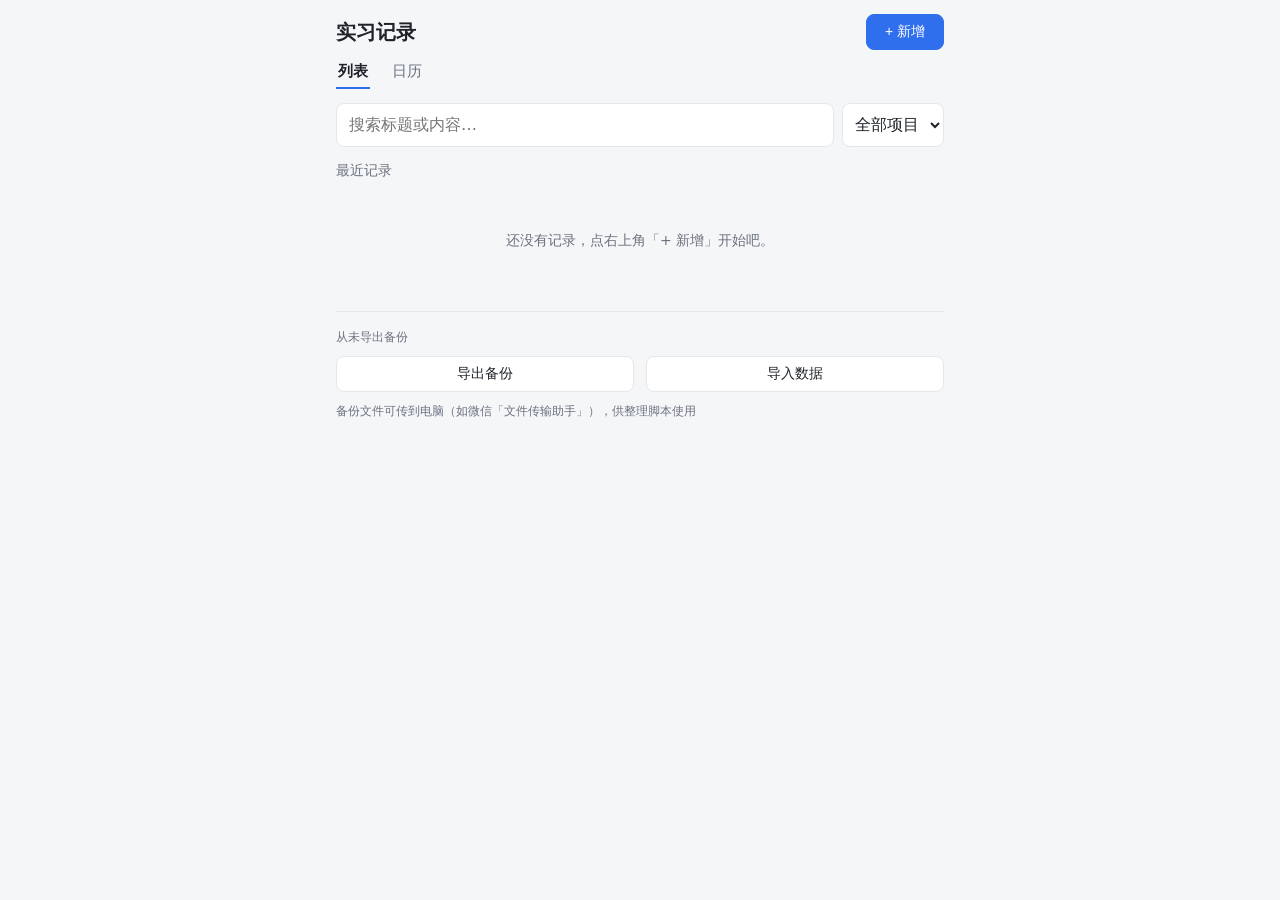
<file: app/index.html>
<!DOCTYPE html>
<html lang="zh-CN">
<head>
  <meta charset="UTF-8">
  <meta name="viewport" content="width=device-width, initial-scale=1.0">
  <meta name="robots" content="noindex">
  <title>实习记录</title>
  <link rel="stylesheet" href="style.css">
</head>
<body>
  <header class="topbar">
    <h1>实习记录</h1>
    <button id="btn-new" class="btn btn-primary" type="button">+ 新增</button>
  </header>

  <nav class="tabs">
    <button id="tab-list" class="tab active" type="button">列表</button>
    <button id="tab-calendar" class="tab" type="button">日历</button>
  </nav>

  <main>
    <!-- 列表视图 -->
    <section id="list-view">
      <div class="search-row">
        <input type="search" id="search-input" placeholder="搜索标题或内容…">
        <select id="project-filter">
          <option value="">全部项目</option>
        </select>
      </div>
      <h2 class="view-title">最近记录</h2>
      <p id="list-empty" class="empty-hint" hidden>还没有记录，点右上角「+ 新增」开始吧。</p>
      <p id="list-no-result" class="empty-hint" hidden>没有匹配的记录。</p>
      <ul id="entry-list" class="entry-list"></ul>

      <div class="data-footer">
        <p class="data-note" id="backup-status"></p>
        <div class="data-actions">
          <button id="btn-export" class="btn" type="button">导出备份</button>
          <button id="btn-import" class="btn" type="button">导入数据</button>
        </div>
        <p class="data-note">备份文件可传到电脑（如微信「文件传输助手」），供整理脚本使用</p>
        <input type="file" id="import-file" accept=".json,application/json" hidden>
      </div>
    </section>

    <!-- 日历视图 -->
    <section id="calendar-view" hidden>
      <div class="cal-header">
        <button id="cal-prev" class="btn btn-icon" type="button" aria-label="上个月">‹</button>
        <h2 class="cal-title" id="cal-title"></h2>
        <button id="cal-next" class="btn btn-icon" type="button" aria-label="下个月">›</button>
        <button id="cal-today" class="btn" type="button">今天</button>
      </div>
      <div class="cal-grid" id="cal-grid"></div>
      <div id="day-panel">
        <h3 class="view-title" id="day-title"></h3>
        <ul id="day-entries" class="entry-list"></ul>
        <div id="day-empty" class="empty-hint" hidden>
          这一天没有记录。<br>
          <button id="btn-backfill" class="btn" type="button">补记一笔</button>
        </div>
      </div>
    </section>

    <!-- 详情视图 -->
    <section id="detail-view" hidden>
      <div id="detail-content"></div>
      <div class="detail-actions">
        <button id="btn-back" class="btn" type="button">返回</button>
        <button id="btn-edit" class="btn" type="button">编辑</button>
        <button id="btn-delete" class="btn btn-danger" type="button">删除</button>
      </div>
    </section>

    <!-- 录入表单 -->
    <section id="form-view" hidden>
      <h2 id="form-title" class="view-title">新增记录</h2>
      <form id="entry-form">
        <div class="field-row">
          <div class="field">
            <label for="f-date">日期</label>
            <input type="date" id="f-date" required>
          </div>
          <div class="field">
            <label for="f-project">项目</label>
            <input type="text" id="f-project" list="project-list" placeholder="如：官网重构（可留空）">
            <datalist id="project-list"></datalist>
          </div>
        </div>

        <div class="field">
          <label for="f-summary">1. 一句话概括这件事 <span class="req">*</span></label>
          <textarea id="f-summary" rows="2" required placeholder="一句话概括这件事"></textarea>
        </div>
        <div class="field">
          <label for="f-context">2. 这件事在项目里是哪一环，解决了什么问题？</label>
          <textarea id="f-context" rows="3" placeholder="可留空"></textarea>
        </div>
        <div class="field">
          <label for="f-blocker">3. 实践时的卡点是什么？又对此给出了什么样的思路或解决方案？</label>
          <textarea id="f-blocker" rows="3" placeholder="可留空"></textarea>
        </div>
        <div class="field">
          <label for="f-outcome">4. 最后交付了什么，或者说带来了哪些变化？</label>
          <textarea id="f-outcome" rows="3" placeholder="可留空"></textarea>
        </div>

        <div class="form-actions">
          <button type="button" id="btn-cancel" class="btn">取消</button>
          <button type="submit" class="btn btn-primary">保存</button>
        </div>
      </form>
    </section>
  </main>

  <div id="toast" class="toast" hidden></div>

  <script src="js/store.js"></script>
  <script src="js/views.js"></script>
  <script src="js/main.js"></script>
</body>
</html>
</file>
<file: app/style.css>
/* 实习记录 —— 简洁、移动端优先 */
:root {
  --bg: #f5f6f8;
  --card: #ffffff;
  --text: #1f2329;
  --text-2: #6b7280;
  --accent: #2f6fed;
  --accent-bg: #e8effd;
  --border: #e5e7eb;
  --danger: #d92d20;
  --hover: #eceef2;
}

* { box-sizing: border-box; margin: 0; padding: 0; }

body {
  font-family: system-ui, -apple-system, "PingFang SC", "Microsoft YaHei", sans-serif;
  background: var(--bg);
  color: var(--text);
  line-height: 1.6;
}

.topbar, .tabs, main {
  max-width: 640px;
  margin: 0 auto;
  padding-left: 16px;
  padding-right: 16px;
}

/* 顶栏 */
.topbar {
  position: sticky;
  top: 0;
  z-index: 10;
  background: var(--bg);
  display: flex;
  align-items: center;
  justify-content: space-between;
  padding-top: 14px;
  padding-bottom: 6px;
}
.topbar h1 { font-size: 20px; font-weight: 600; }

/* 视图切换 */
.tabs { display: flex; gap: 20px; padding-bottom: 10px; }
.tab {
  border: none;
  background: transparent;
  color: var(--text-2);
  font-size: 15px;
  padding: 6px 2px;
  cursor: pointer;
  border-bottom: 2px solid transparent;
}
.tab.active { color: var(--text); font-weight: 600; border-bottom-color: var(--accent); }

/* 按钮 */
.btn {
  border: 1px solid var(--border);
  background: var(--card);
  color: var(--text);
  border-radius: 8px;
  padding: 8px 18px;
  font-size: 14px;
  cursor: pointer;
}
.btn:active { opacity: 0.8; }
.btn-primary { background: var(--accent); border-color: var(--accent); color: #fff; }
.btn-danger { border-color: var(--danger); color: var(--danger); }
.btn-icon {
  width: 32px;
  height: 32px;
  padding: 0;
  display: flex;
  align-items: center;
  justify-content: center;
  font-size: 18px;
}

/* 视图标题 */
.view-title {
  font-size: 14px;
  font-weight: 500;
  color: var(--text-2);
  margin: 6px 0 12px;
}

/* 搜索与筛选 */
.search-row { display: flex; gap: 8px; margin: 4px 0 12px; }
.search-row input {
  flex: 1;
  min-width: 0;
  padding: 8px 12px;
  border: 1px solid var(--border);
  border-radius: 8px;
  background: var(--card);
  font: inherit;
}
.search-row select {
  max-width: 45%;
  padding: 8px;
  border: 1px solid var(--border);
  border-radius: 8px;
  background: var(--card);
  font: inherit;
  color: var(--text);
}

/* 记录列表 */
.entry-list { list-style: none; display: flex; flex-direction: column; gap: 10px; }
.entry-card {
  background: var(--card);
  border: 1px solid var(--border);
  border-radius: 10px;
  padding: 12px 14px;
  cursor: pointer;
}
.entry-card:active { background: var(--hover); }
.entry-meta { display: flex; align-items: center; gap: 8px; margin-bottom: 6px; }
.entry-date { font-size: 13px; color: var(--text-2); }
.entry-project {
  font-size: 12px;
  color: var(--accent);
  background: var(--accent-bg);
  padding: 2px 8px;
  border-radius: 10px;
}
.entry-summary { font-size: 15px; white-space: pre-wrap; }

.empty-hint {
  color: var(--text-2);
  text-align: center;
  padding: 36px 0;
  font-size: 14px;
}
.empty-hint .btn { margin-top: 12px; }

/* 日历 */
.cal-header { display: flex; align-items: center; gap: 8px; margin: 4px 0 12px; }
.cal-title { flex: 1; text-align: center; font-size: 16px; font-weight: 600; }

.cal-grid {
  display: grid;
  grid-template-columns: repeat(7, 1fr);
  gap: 4px;
  background: var(--card);
  border: 1px solid var(--border);
  border-radius: 10px;
  padding: 8px;
}
.cal-cell {
  aspect-ratio: 1;
  display: flex;
  align-items: center;
  justify-content: center;
  position: relative;
  border-radius: 8px;
  font-size: 14px;
}
.cal-head { font-size: 12px; color: var(--text-2); }
.cal-day { cursor: pointer; }
.cal-day:hover { background: var(--hover); }
.cal-day.today { color: var(--accent); font-weight: 600; }
.cal-day.selected { background: var(--accent); color: #fff; font-weight: 600; }
.cal-badge {
  position: absolute;
  top: 2px;
  right: 2px;
  min-width: 16px;
  height: 16px;
  padding: 0 4px;
  border-radius: 8px;
  background: var(--accent);
  color: #fff;
  font-size: 10px;
  line-height: 16px;
  text-align: center;
}
.cal-day.selected .cal-badge { background: #fff; color: var(--accent); }

#day-panel { margin-top: 16px; }

/* 详情 */
.detail-card {
  background: var(--card);
  border: 1px solid var(--border);
  border-radius: 10px;
  padding: 16px;
}
.detail-item { margin-top: 14px; }
.detail-q { font-size: 13px; color: var(--text-2); margin-bottom: 4px; }
.detail-a { font-size: 15px; white-space: pre-wrap; }
.detail-actions { display: flex; gap: 12px; margin-top: 16px; }
.detail-actions .btn { flex: 1; }

/* 表单 */
.field { margin-bottom: 14px; }
.field > label {
  display: block;
  font-size: 14px;
  margin-bottom: 6px;
}
.field input, .field textarea {
  width: 100%;
  padding: 10px 12px;
  border: 1px solid var(--border);
  border-radius: 8px;
  background: var(--card);
  color: var(--text);
  font: inherit;
}
.field textarea { resize: vertical; min-height: 60px; }
.field-row {
  display: grid;
  grid-template-columns: 1fr 1fr;
  gap: 12px;
}
.req { color: var(--danger); }
.form-actions { display: flex; gap: 12px; margin-top: 4px; }
.form-actions .btn-primary { flex: 1; }

/* 轻提示 */
.toast {
  position: fixed;
  left: 50%;
  bottom: 32px;
  transform: translateX(-50%);
  background: rgba(31, 35, 41, 0.92);
  color: #fff;
  padding: 8px 20px;
  border-radius: 20px;
  font-size: 14px;
  z-index: 100;
}

/* 数据备份 */
.data-footer {
  margin-top: 24px;
  padding-top: 16px;
  border-top: 1px solid var(--border);
}
.data-note {
  font-size: 12px;
  color: var(--text-2);
  margin-bottom: 8px;
}
.data-actions { display: flex; gap: 12px; margin-bottom: 10px; }
.data-actions .btn { flex: 1; }

main { padding-bottom: 48px; }
</file>
<file: docs/style.css>
/* 实习记录 —— 简洁、移动端优先 */
:root {
  --bg: #f5f6f8;
  --card: #ffffff;
  --text: #1f2329;
  --text-2: #6b7280;
  --accent: #2f6fed;
  --accent-bg: #e8effd;
  --border: #e5e7eb;
  --danger: #d92d20;
  --hover: #eceef2;
}

* { box-sizing: border-box; margin: 0; padding: 0; }

body {
  font-family: system-ui, -apple-system, "PingFang SC", "Microsoft YaHei", sans-serif;
  background: var(--bg);
  color: var(--text);
  line-height: 1.6;
}

.topbar, .tabs, main {
  max-width: 640px;
  margin: 0 auto;
  padding-left: 16px;
  padding-right: 16px;
}

/* 顶栏 */
.topbar {
  position: sticky;
  top: 0;
  z-index: 10;
  background: var(--bg);
  display: flex;
  align-items: center;
  justify-content: space-between;
  padding-top: 14px;
  padding-bottom: 6px;
}
.topbar h1 { font-size: 20px; font-weight: 600; }

/* 视图切换 */
.tabs { display: flex; gap: 20px; padding-bottom: 10px; }
.tab {
  border: none;
  background: transparent;
  color: var(--text-2);
  font-size: 15px;
  padding: 6px 2px;
  cursor: pointer;
  border-bottom: 2px solid transparent;
}
.tab.active { color: var(--text); font-weight: 600; border-bottom-color: var(--accent); }

/* 按钮 */
.btn {
  border: 1px solid var(--border);
  background: var(--card);
  color: var(--text);
  border-radius: 8px;
  padding: 8px 18px;
  font-size: 14px;
  cursor: pointer;
}
.btn:active { opacity: 0.8; }
.btn-primary { background: var(--accent); border-color: var(--accent); color: #fff; }
.btn-danger { border-color: var(--danger); color: var(--danger); }
.btn-icon {
  width: 32px;
  height: 32px;
  padding: 0;
  display: flex;
  align-items: center;
  justify-content: center;
  font-size: 18px;
}

/* 视图标题 */
.view-title {
  font-size: 14px;
  font-weight: 500;
  color: var(--text-2);
  margin: 6px 0 12px;
}

/* 搜索与筛选 */
.search-row { display: flex; gap: 8px; margin: 4px 0 12px; }
.search-row input {
  flex: 1;
  min-width: 0;
  padding: 8px 12px;
  border: 1px solid var(--border);
  border-radius: 8px;
  background: var(--card);
  font: inherit;
}
.search-row select {
  max-width: 45%;
  padding: 8px;
  border: 1px solid var(--border);
  border-radius: 8px;
  background: var(--card);
  font: inherit;
  color: var(--text);
}

/* 记录列表 */
.entry-list { list-style: none; display: flex; flex-direction: column; gap: 10px; }
.entry-card {
  background: var(--card);
  border: 1px solid var(--border);
  border-radius: 10px;
  padding: 12px 14px;
  cursor: pointer;
}
.entry-card:active { background: var(--hover); }
.entry-meta { display: flex; align-items: center; gap: 8px; margin-bottom: 6px; }
.entry-date { font-size: 13px; color: var(--text-2); }
.entry-project {
  font-size: 12px;
  color: var(--accent);
  background: var(--accent-bg);
  padding: 2px 8px;
  border-radius: 10px;
}
.entry-summary { font-size: 15px; white-space: pre-wrap; }

.empty-hint {
  color: var(--text-2);
  text-align: center;
  padding: 36px 0;
  font-size: 14px;
}
.empty-hint .btn { margin-top: 12px; }

/* 日历 */
.cal-header { display: flex; align-items: center; gap: 8px; margin: 4px 0 12px; }
.cal-title { flex: 1; text-align: center; font-size: 16px; font-weight: 600; }

.cal-grid {
  display: grid;
  grid-template-columns: repeat(7, 1fr);
  gap: 4px;
  background: var(--card);
  border: 1px solid var(--border);
  border-radius: 10px;
  padding: 8px;
}
.cal-cell {
  aspect-ratio: 1;
  display: flex;
  align-items: center;
  justify-content: center;
  position: relative;
  border-radius: 8px;
  font-size: 14px;
}
.cal-head { font-size: 12px; color: var(--text-2); }
.cal-day { cursor: pointer; }
.cal-day:hover { background: var(--hover); }
.cal-day.today { color: var(--accent); font-weight: 600; }
.cal-day.selected { background: var(--accent); color: #fff; font-weight: 600; }
.cal-badge {
  position: absolute;
  top: 2px;
  right: 2px;
  min-width: 16px;
  height: 16px;
  padding: 0 4px;
  border-radius: 8px;
  background: var(--accent);
  color: #fff;
  font-size: 10px;
  line-height: 16px;
  text-align: center;
}
.cal-day.selected .cal-badge { background: #fff; color: var(--accent); }

#day-panel { margin-top: 16px; }

/* 详情 */
.detail-card {
  background: var(--card);
  border: 1px solid var(--border);
  border-radius: 10px;
  padding: 16px;
}
.detail-item { margin-top: 14px; }
.detail-q { font-size: 13px; color: var(--text-2); margin-bottom: 4px; }
.detail-a { font-size: 15px; white-space: pre-wrap; }
.detail-actions { display: flex; gap: 12px; margin-top: 16px; }
.detail-actions .btn { flex: 1; }

/* 表单 */
.field { margin-bottom: 14px; }
.field > label {
  display: block;
  font-size: 14px;
  margin-bottom: 6px;
}
.field input, .field textarea {
  width: 100%;
  padding: 10px 12px;
  border: 1px solid var(--border);
  border-radius: 8px;
  background: var(--card);
  color: var(--text);
  font: inherit;
}
.field textarea { resize: vertical; min-height: 60px; }
.field-row {
  display: grid;
  grid-template-columns: 1fr 1fr;
  gap: 12px;
}
.req { color: var(--danger); }
.form-actions { display: flex; gap: 12px; margin-top: 4px; }
.form-actions .btn-primary { flex: 1; }

/* 轻提示 */
.toast {
  position: fixed;
  left: 50%;
  bottom: 32px;
  transform: translateX(-50%);
  background: rgba(31, 35, 41, 0.92);
  color: #fff;
  padding: 8px 20px;
  border-radius: 20px;
  font-size: 14px;
  z-index: 100;
}

/* 数据备份 */
.data-footer {
  margin-top: 24px;
  padding-top: 16px;
  border-top: 1px solid var(--border);
}
.data-note {
  font-size: 12px;
  color: var(--text-2);
  margin-bottom: 8px;
}
.data-actions { display: flex; gap: 12px; margin-bottom: 10px; }
.data-actions .btn { flex: 1; }

main { padding-bottom: 48px; }
</file>
